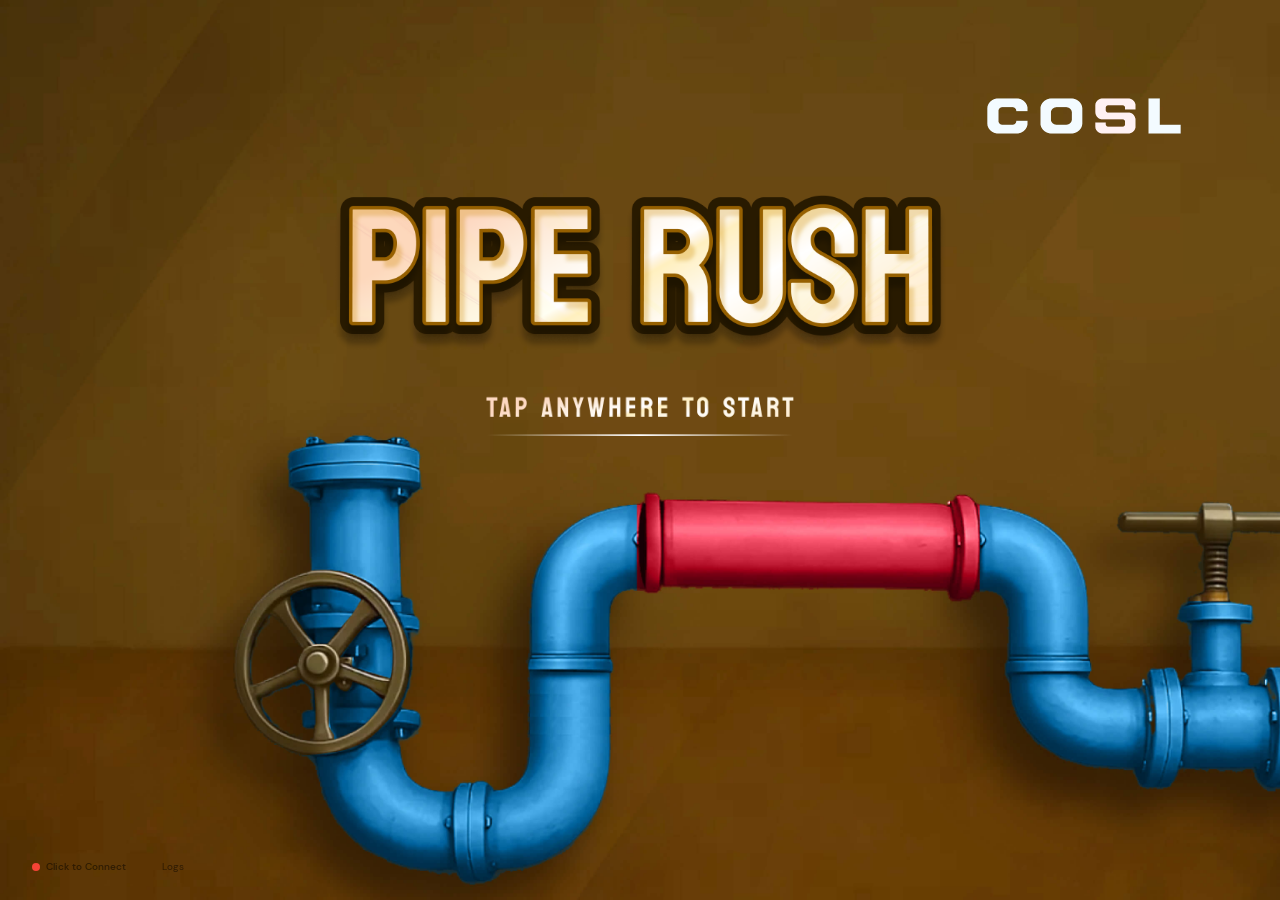
<file: index.html>
<!-- //(v.0.0.3) ...................................................antigravity.id..........................................................-->
<!DOCTYPE html>
<html>
<head>
	<title>PIPE RUSH (v.0.0.3)</title>

    <meta name="viewport" content="width=device-width, initial-scale=1.0, maximum-scale=1.0, user-scalable=no" />
	<link rel="shortcut icon" href="assets/images/favicon.png"/>
    <link rel="apple-touch-icon" href="assets/images/favicon.png">

	<meta name="description" content="An interactive game. Come on, play this game" />
    <link rel="stylesheet" href="css/main.css">

    <link rel="manifest" href="manifest.json" />
    <meta name="theme-color" content="#111111" />

    <script type="text/javascript" src="js/polyfill.min.js"></script>
    <script type="text/javascript" src="js/jquery-3.1.0.js"></script>
    <script type="text/javascript" src="js/howler.min.js"></script>
    <style>
        #hit-counter {
            font-size: 24px;
            margin: 20px 0;
            padding: 10px;
            background: #e8f5e9;
            border-radius: 5px;
        }
    </style>

</head>
<body style="background-color: #000;">
    <!-- MODAL -->
    <div class="overlayGame hide" id="overlayGame">&nbsp;</div>
    <!-- !MODAL -->

    <div class="cosl"><div class="block-image"><img src="./assets/images/COSL.png" alt="Kalbe"></div></div>
    
    <!-- GAMEPLAY -->
    <div class="gameplay">
        <div class="section home hidex" id="sectionHome" onclick="pageStart()">
            <div class="logo">
                <div class="block-image"><img src="./assets/images/logo.png" alt="Kalbe"></div>
                <div class="block-image"><img src="./assets/images/TAP.png" alt="Kalbe"></div>
            </div>
        </div>
        <div class="section gamearea hide" id="sectionLeaderboard">
            <div class="block-image" style="width: 31%;margin-bottom: 1rem;"><img src="./assets/images/LEADERBOARD.png" alt="Kalbe"></div>
            <ol id="leaderboardList" class="leaderboard">
                <li>
                    <div class="block-image"><img src="./assets/images/BG-LD.png" alt="Kalbe"></div>
                    <div class="leaderboard-area">
                        <div class="leaderboard-name"><span>1</span> <span>Ahmad</span></div>
                        <div class="leaderboard-time"><div class="block-image"><img src="./assets/images/TIMER.png" alt="Kalbe"></div> <span>00:00:00</span></div>
                    </div>
                </li>
            </ol>
            <div class="ld-you" >
                <div class="block-image"><img src="./assets/images/BG-LD2.png" alt="Kalbe"></div>
                <div class="ld-you-area">
                    <div class="leaderboard-name"><span style="color: #fff;">YOU</span></div>
                    <div class="leaderboard-time"><div class="block-image"><img src="./assets/images/TIMER.png" alt="Kalbe"></div> <span id="timerGame2" style="color: #fff;">00:00:00</span></div>
                </div>
            </div>
            <div class="block-image back" onclick="backToHome()"><img src="./assets/images/BACK.png" alt="Kalbe"></div>
        </div>
        <div class="section fill hide" id="sectionFill">
            <div class="fill-name">
                <div class="block-image" style="width: 60%;"><img src="./assets/images/FILL-NAME.png" alt="Kalbe"></div>
                <div class="fill-name-input">
                    <div class="block-image"><img src="./assets/images/INPUT.png" alt="Kalbe"></div>
                    <input type="text" name="name" id="fillName" value="">
                </div>
                <h4 id="errorName" style="display: none;">ENTER YOUR NAME!</h4>
                <div class="block-image" id="btnNext" style="width: 35%;margin-top: 2rem;" onclick="fillName()"><img src="./assets/images/BTN-NEXT.png" alt="Kalbe"></div>
            </div>
        </div>
        <div class="section howto hide" id="sectionHowto" onclick="playTheGame()"></div>
        <div class="section win hide" id="sectionWin">
            <div class="fnsh">
                <div class="block-image"><img src="./assets/images/FINISH-TIMER.png" alt="Kalbe"></div>
                <div class="fnsh-area">
                    <div class="leaderboard-time"><div class="block-image"><img src="./assets/images/TIMER.png" alt="Kalbe"></div> <span id="timerGame3">00:00:00</span></div>
                </div>
            </div>
        </div>
        <div class="section lose hide" id="sectionLose"></div>
        <div class="section gamearea hide" id="sectionGameplay">
            <div class="pipa-area">
                <div class="block-image"><img src="./assets/images/PIPA.png" alt="Kalbe"></div>

                <div class="part" id="part1">
                    <div class="block-image"><img src="./assets/images/Part 1 - Merah.png" alt="Kalbe"></div>
                    <div class="block-image"><img src="./assets/images/Part 1 - BIru.png" alt="Kalbe"></div>
                </div>
                <div class="part" id="part2">
                    <div class="block-image"><img src="./assets/images/Part 2 - Merah.png" alt="Kalbe"></div>
                    <div class="block-image"><img src="./assets/images/Part 2 - BIru.png" alt="Kalbe"></div>
                </div>
                <div class="part" id="part3">
                    <div class="block-image"><img src="./assets/images/Part 3 - Merah.png" alt="Kalbe"></div>
                    <div class="block-image"><img src="./assets/images/Part 3 - BIru.png" alt="Kalbe"></div>
                </div>
                <div class="part" id="part4">
                    <div class="block-image" style="transform: rotate(3deg);"><img src="./assets/images/Part 4 - Merah.png" alt="Kalbe"></div>
                    <div class="block-image" style="transform: rotate(3deg);"><img src="./assets/images/Part 4 - BIru.png" alt="Kalbe"></div>
                </div>
            </div>
            <div class="nyawa">
                <div class="block-image"><img src="./assets/images/NYAWA-4.png" alt="Kalbe"></div>
                <div class="block-image" style="display: none;"><img src="./assets/images/NYAWA-3.png" alt="Kalbe"></div>
                <div class="block-image" style="display: none;"><img src="./assets/images/NYAWA-2.png" alt="Kalbe"></div>
                <div class="block-image" style="display: none;"><img src="./assets/images/NYAWA-1.png" alt="Kalbe"></div>
                <div class="block-image" style="display: none;"><img src="./assets/images/NYAWA-0.png" alt="Kalbe"></div>
            </div>
            <div class="timer">
                <div class="block-image"><img src="./assets/images/BG-TIMER.png" alt="Kalbe"></div>
                <span id="timerGame">00:00:00</span>
            </div>
            <div id="stage">Pipes: 1 / 4</div>
            <div id="result">
                <div class="block-image shake" style="display: none;width: 454px;margin-bottom: 10rem;margin-left: 15rem;"><img src="./assets/images/PERFECT.png" alt="Kalbe"></div>
                <div class="block-image shake" style="display: none;width: 360px;margin-bottom: 11rem;margin-left: 12rem;"><img src="./assets/images/MISS.png" alt="Kalbe"></div>
            </div>
            <div id="lives" style="position: absolute;font-size: 5vw;left: 0;top: 0;display: none;">❤️❤️❤️❤️</div>
            <div id="bestTime" style="position: absolute;font-size: 5vw;left: 0;top: 4rem;display: none;">Best Time: --:--:---</div>
        </div>
    </div>
    <!-- !GAMEPLAY -->



    <div id="hit-counter">
        Hits: <span id="hit-count">0</span>
    </div>

    <script type="text/javascript" src="js/app-pipe.js"></script>
    <script type="module">
        import { autoConnect, defaultStyleConfig, createFloatingStatus, addLogEntry } from './js/serial.js';

        // Custom style configuration
        const customStyleConfig = {
            position: {
                connection: { bottom: '20px', left: '20px' },
                logs: { bottom: '20px', left: '120px' }
            },
            appearance: {
                background: 'rgba(0, 0, 0, 0)',
                backgroundHover: 'rgba(0, 0, 0, 0)',
                textColor: 'rgba(0, 0, 0, 0.5)',
                fontSize: '10px',
                borderRadius: '15px',
                padding: '8px 12px',
                gap: '6px'
            },
            shadow: {
                enabled: false,
                color: 'rgba(0, 0, 0, 0.2)',
                hoverColor: 'rgba(0, 0, 0, 0.3)',
                size: '0 2px 8px',
                hoverSize: '0 2px 12px'
            },
            indicator: {
                size: '8px',
                connectedColor: '#4caf50',
                disconnectedColor: '#f44336'
            }
        };

        let hitCount = 0;  // Add counter variable

        // Event listener for trigger detection
        window.addEventListener('triggerDetected', (event) => {
            const { index, timing } = event.detail;
            playGame(index);
        });

        function playGame(index) {
            hitCount++;  // Increment counter
            document.getElementById('hit-count').textContent = hitCount;  // Update display
            addLogEntry(`Playing game ${index} - Hit #${hitCount}`, "trigger");

            console.log(pageStatus)
            if(pageStatus == 'home'){
                btnSound.play()
                pageStart()
            }else if(pageStatus == 'fill'){
                btnSound.play()
                fillName()
            }else if(pageStatus == 'howto'){
                btnSound.play()
                playTheGame()
            }else if(pageStatus == 'gameon'){
                btnSound.play()
                if(isRotating) {
                    isRotating = false;
                    clearInterval(interval);
                    checkResult();
                }
            
            }else if(pageStatus == 'leaderboard'){
                btnSound.play()
                backToHome()

            }
        }

        // Initialize UI and connect when page loads
        window.addEventListener('load', async () => {
            // Create the floating status UI first
            createFloatingStatus(customStyleConfig);
            // Then try to auto-connect
            await autoConnect();
        });
    </script>

    <script>
        if ('serviceWorker' in navigator) {
        navigator.serviceWorker.register('sw.js')
            .then(() => console.log('✅ Service Worker Registered v1.0'))
            .catch(err => console.error('❌ Service Worker Error:', err));
        }
    </script>
</body>
</html>
</file>
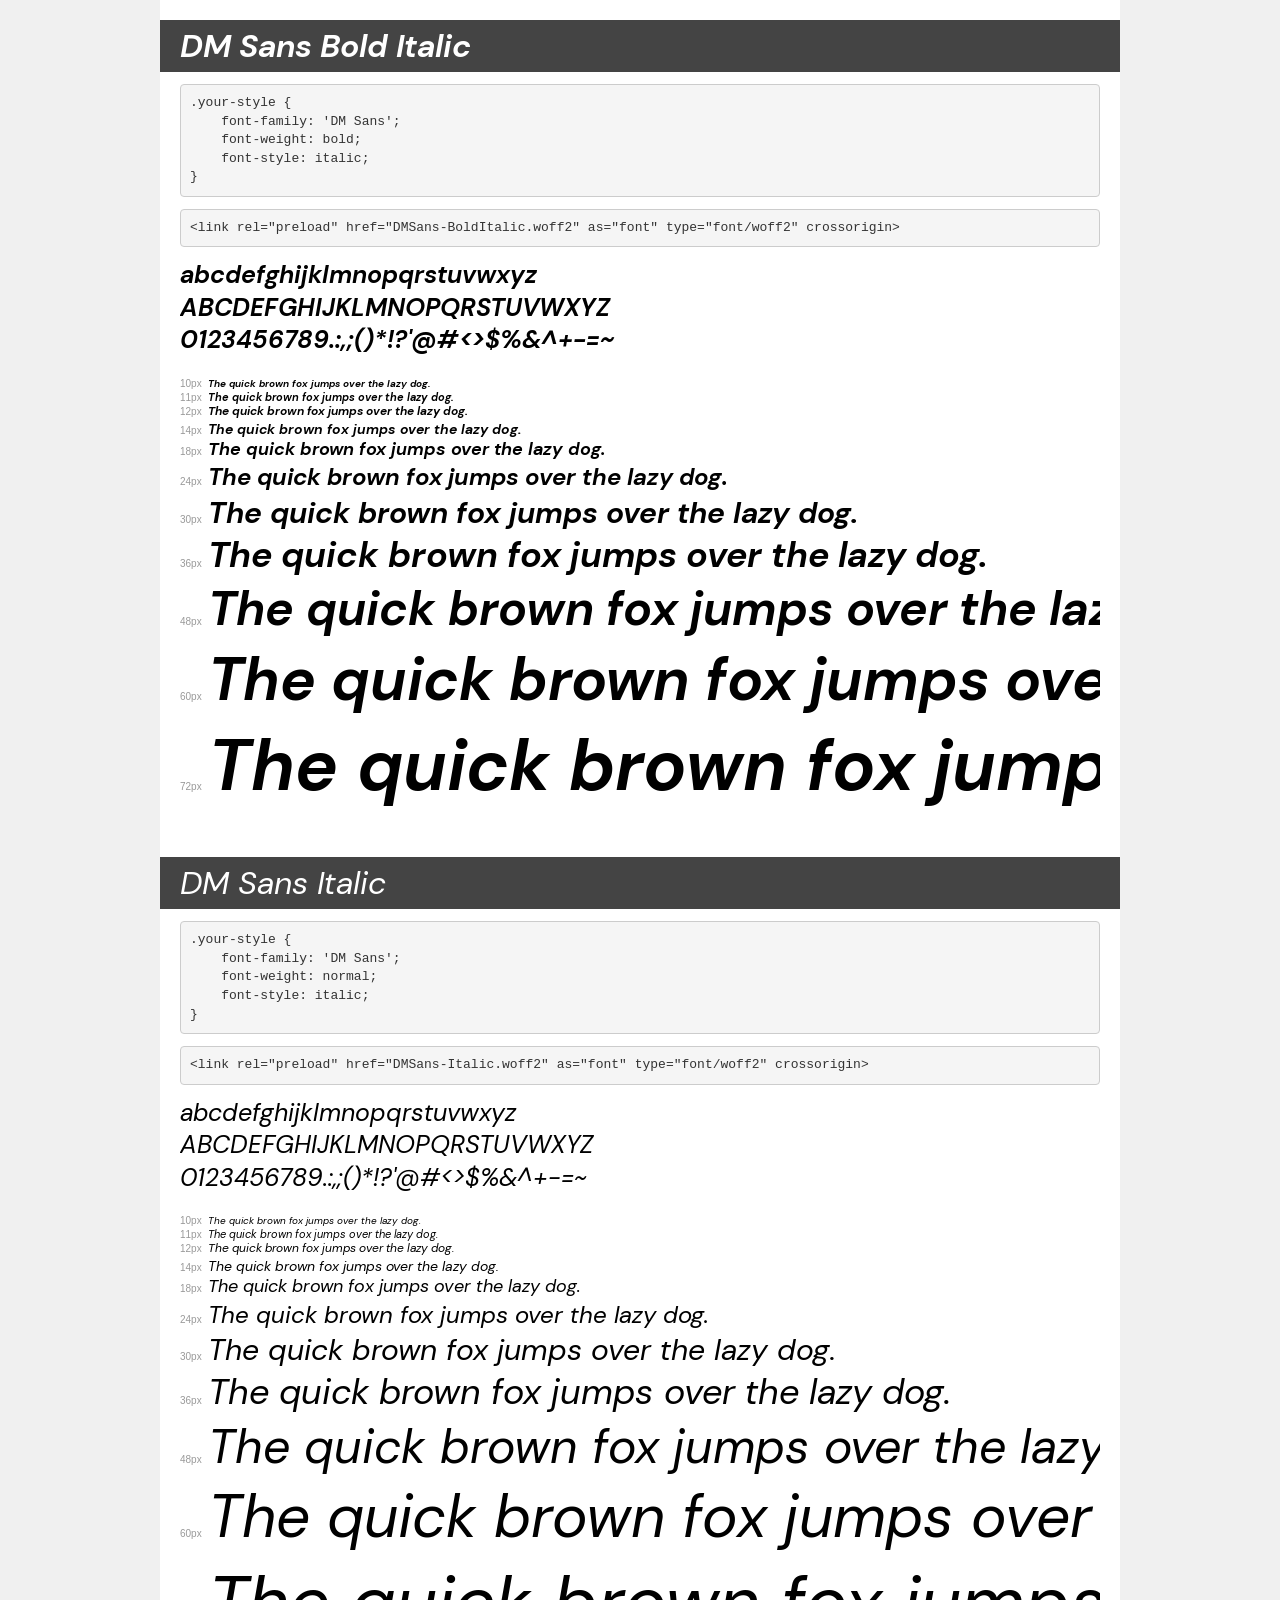
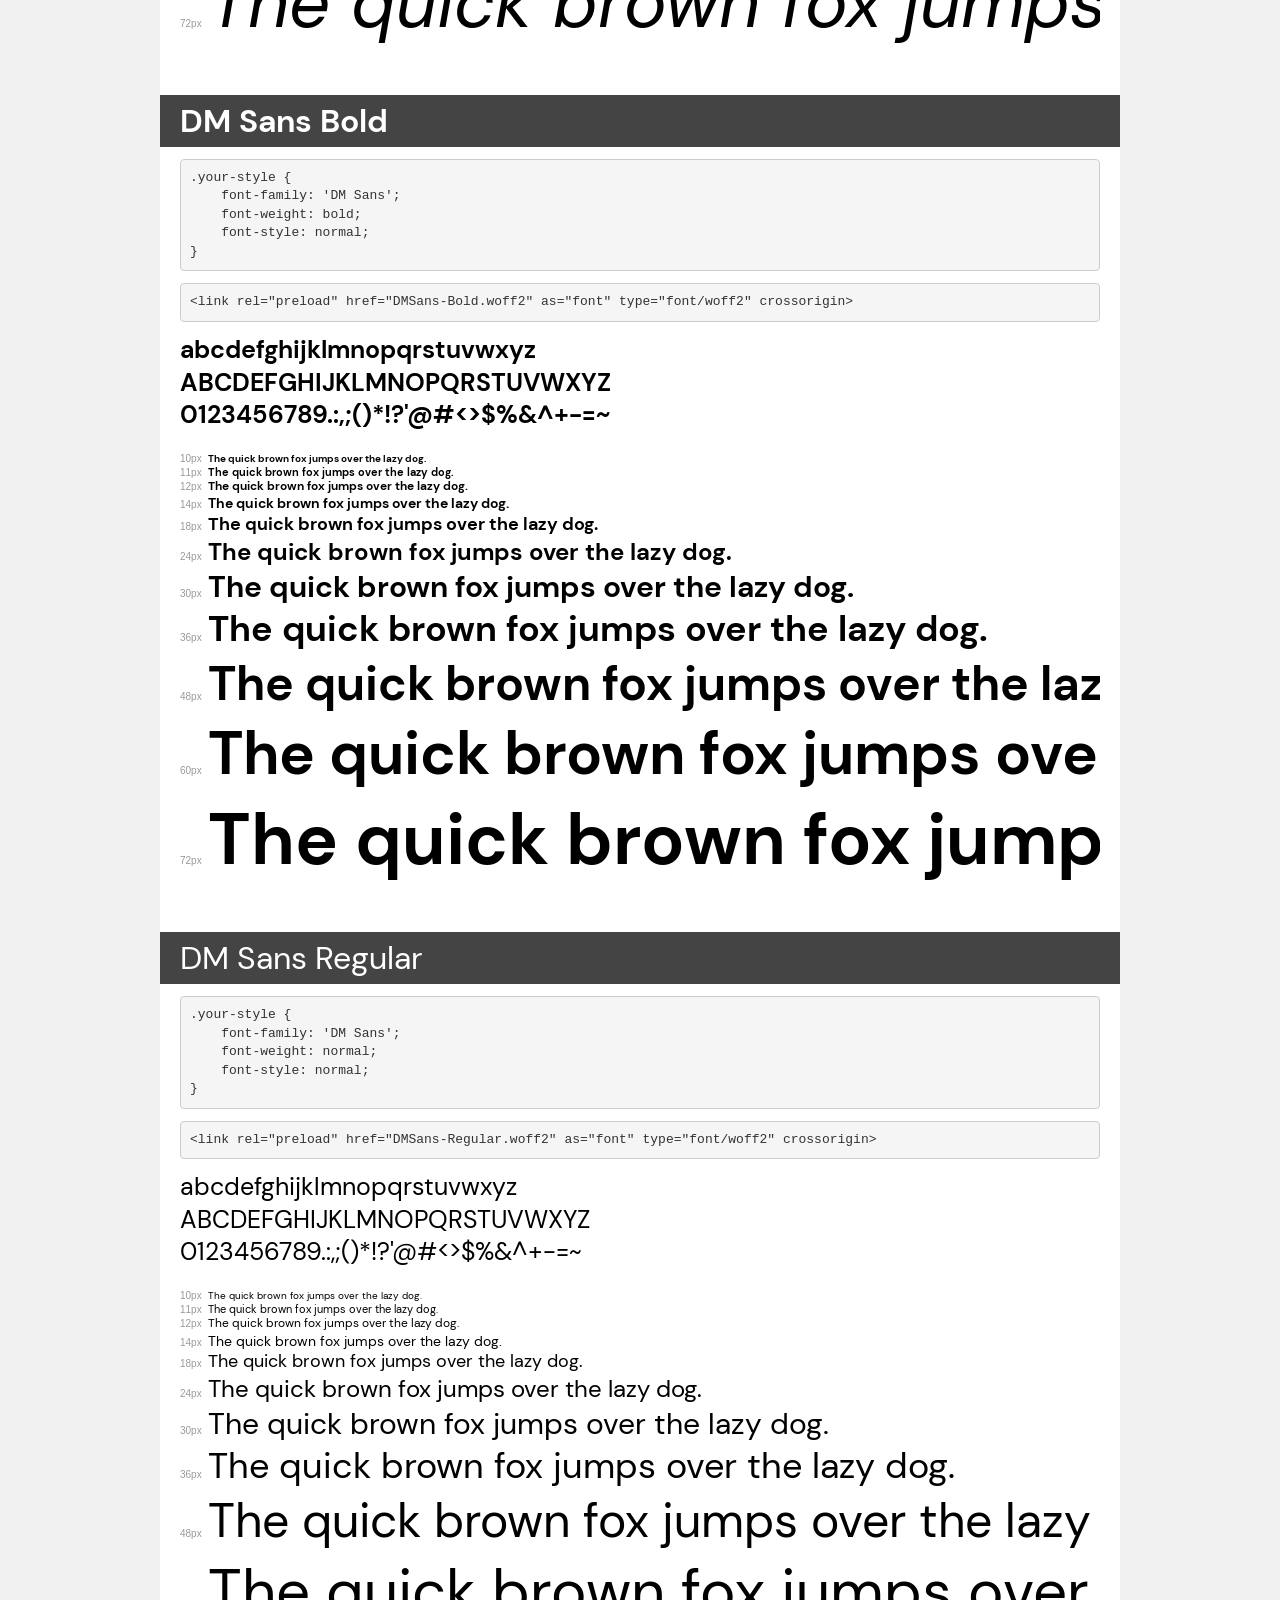
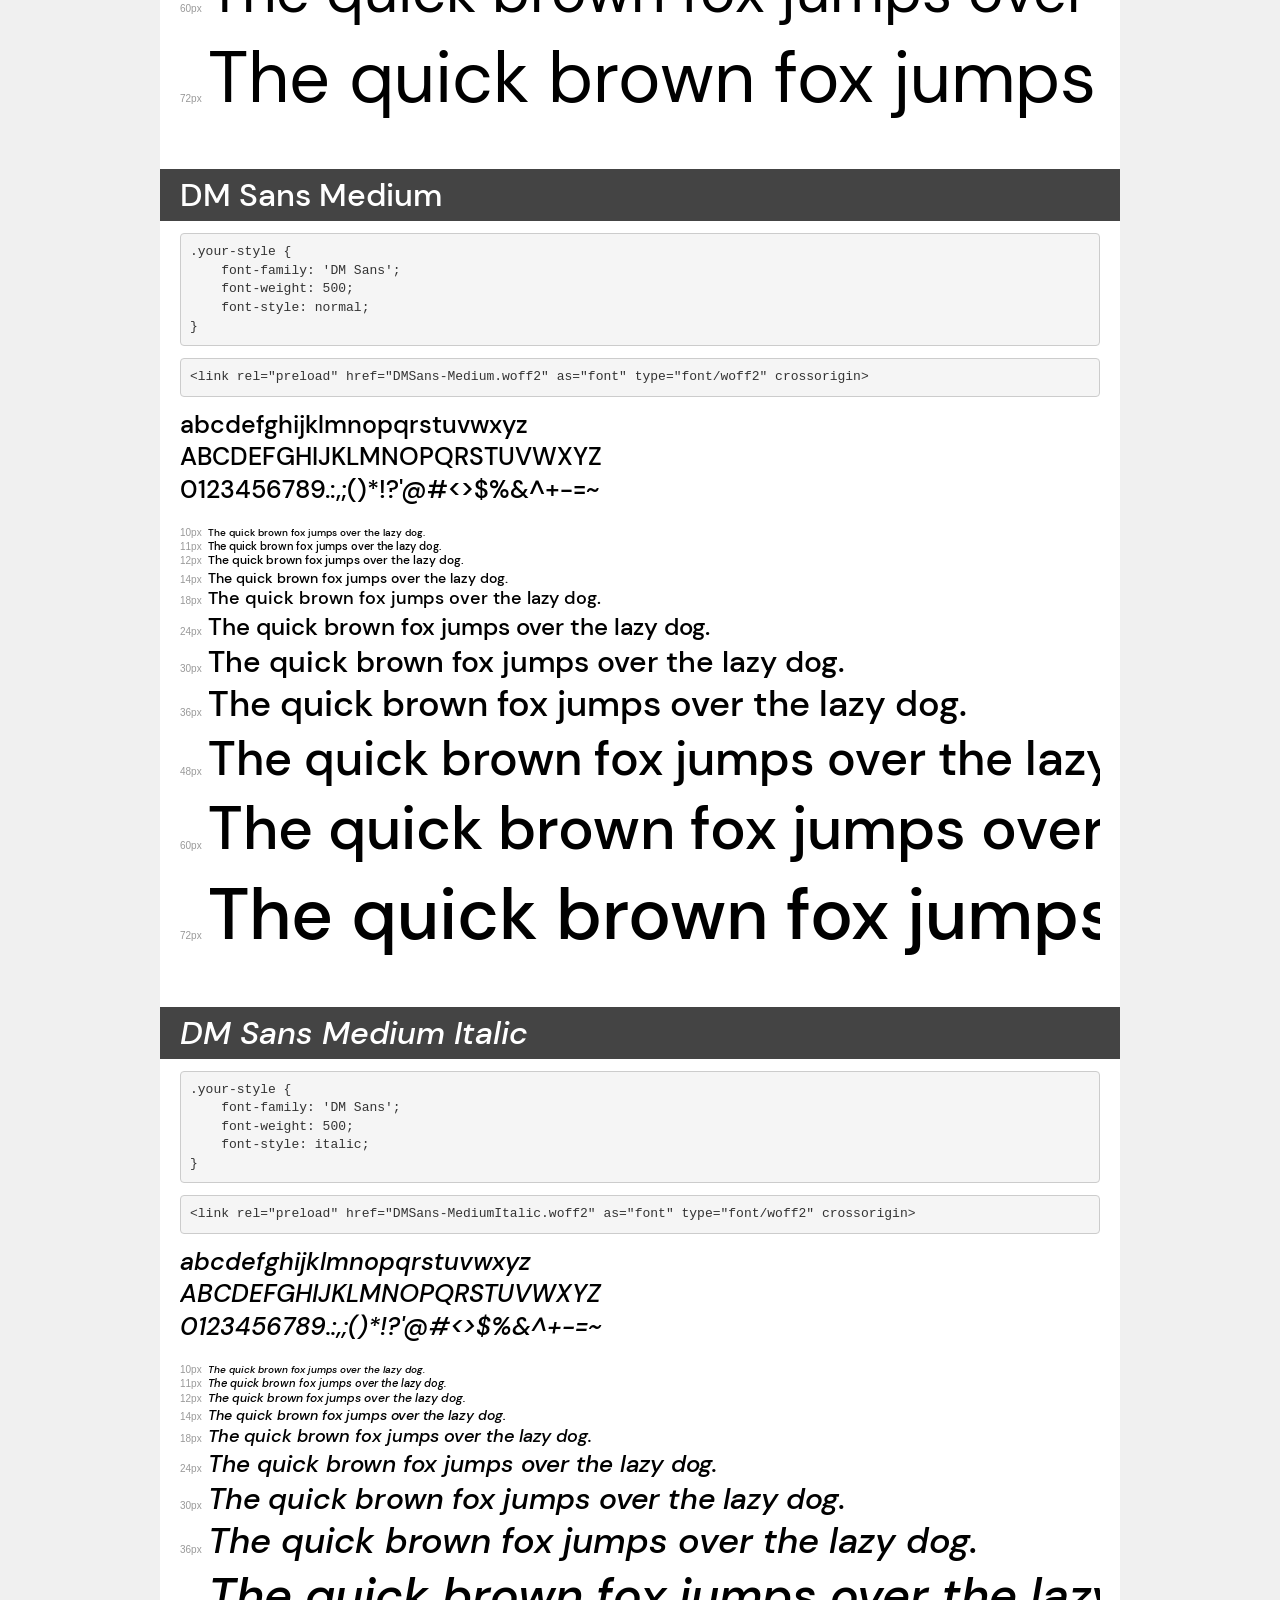
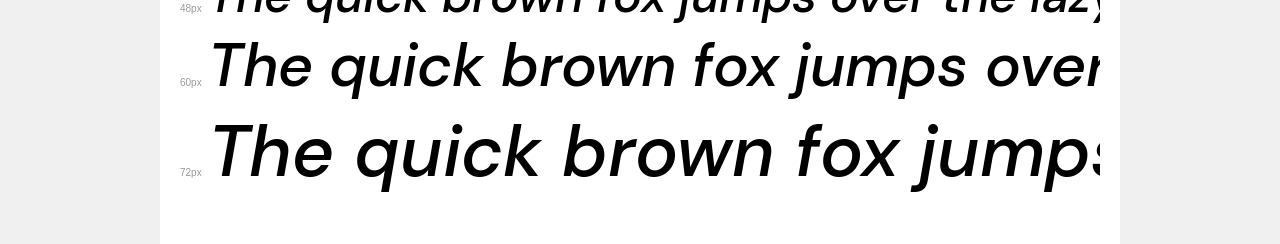
<file: assets/fonts/DMSans/demo.html>
<!DOCTYPE html>
<html lang="en">
<head>
    <meta charset="utf-8">
    <meta http-equiv="X-UA-Compatible" content="IE=edge">
    <meta name="viewport" content="width=device-width, initial-scale=1">
    <meta name="robots" content="noindex, noarchive">
    <meta name="format-detection" content="telephone=no">
    <title>Transfonter demo</title>
    <link href="stylesheet.css" rel="stylesheet">
    <style>
        /*
        http://meyerweb.com/eric/tools/css/reset/
        v2.0 | 20110126
        License: none (public domain)
        */
        html, body, div, span, applet, object, iframe,
        h1, h2, h3, h4, h5, h6, p, blockquote, pre,
        a, abbr, acronym, address, big, cite, code,
        del, dfn, em, img, ins, kbd, q, s, samp,
        small, strike, strong, sub, sup, tt, var,
        b, u, i, center,
        dl, dt, dd, ol, ul, li,
        fieldset, form, label, legend,
        table, caption, tbody, tfoot, thead, tr, th, td,
        article, aside, canvas, details, embed,
        figure, figcaption, footer, header, hgroup,
        menu, nav, output, ruby, section, summary,
        time, mark, audio, video {
            margin: 0;
            padding: 0;
            border: 0;
            font-size: 100%;
            font: inherit;
            vertical-align: baseline;
        }
        /* HTML5 display-role reset for older browsers */
        article, aside, details, figcaption, figure,
        footer, header, hgroup, menu, nav, section {
            display: block;
        }
        body {
            line-height: 1;
        }
        ol, ul {
            list-style: none;
        }
        blockquote, q {
            quotes: none;
        }
        blockquote:before, blockquote:after,
        q:before, q:after {
            content: '';
            content: none;
        }
        table {
            border-collapse: collapse;
            border-spacing: 0;
        }
        /* demo styles */
        body {
            background: #f0f0f0;
            color: #000;
        }
        .page {
            background: #fff;
            width: 920px;
            margin: 0 auto;
            padding: 20px 20px 0 20px;
            overflow: hidden;
        }
        .font-container {
            overflow-x: auto;
            overflow-y: hidden;
            margin-bottom: 40px;
            line-height: 1.3;
            white-space: nowrap;
            padding-bottom: 5px;
        }
        h1 {
            position: relative;
            background: #444;
            font-size: 32px;
            color: #fff;
            padding: 10px 20px;
            margin: 0 -20px 12px -20px;
        }
        .letters {
            font-size: 25px;
            margin-bottom: 20px;
        }
        .s10:before {
            content: '10px';
        }
        .s11:before {
            content: '11px';
        }
        .s12:before {
            content: '12px';
        }
        .s14:before {
            content: '14px';
        }
        .s18:before {
            content: '18px';
        }
        .s24:before {
            content: '24px';
        }
        .s30:before {
            content: '30px';
        }
        .s36:before {
            content: '36px';
        }
        .s48:before {
            content: '48px';
        }
        .s60:before {
            content: '60px';
        }
        .s72:before {
            content: '72px';
        }
        .s10:before, .s11:before, .s12:before, .s14:before,
        .s18:before, .s24:before, .s30:before, .s36:before,
        .s48:before, .s60:before, .s72:before {
            font-family: Arial, sans-serif;
            font-size: 10px;
            font-weight: normal;
            font-style: normal;
            color: #999;
            padding-right: 6px;
        }
        pre {
            display: block;
            padding: 9px;
            margin: 0 0 12px;
            font-family: Monaco, Menlo, Consolas, "Courier New", monospace;
            font-size: 13px;
            line-height: 1.428571429;
            color: #333;
            font-weight: normal;
            font-style: normal;
            background-color: #f5f5f5;
            border: 1px solid #ccc;
            overflow-x: auto;
            border-radius: 4px;
        }
        /* responsive */
        @media (max-width: 959px) {
            .page {
                width: auto;
                margin: 0;
            }
        }
    </style>
</head>
<body>
<div class="page">
    <div class="demo">
        <h1 style="font-family: 'DM Sans'; font-weight: bold; font-style: italic;">DM Sans Bold Italic</h1>
        <pre title="Usage">.your-style {
    font-family: 'DM Sans';
    font-weight: bold;
    font-style: italic;
}</pre>
        <pre title="Preload (optional)">
&lt;link rel=&quot;preload&quot; href=&quot;DMSans-BoldItalic.woff2&quot; as=&quot;font&quot; type=&quot;font/woff2&quot; crossorigin&gt;</pre>
        <div class="font-container" style="font-family: 'DM Sans'; font-weight: bold; font-style: italic;">
            <p class="letters">
                abcdefghijklmnopqrstuvwxyz<br>
ABCDEFGHIJKLMNOPQRSTUVWXYZ<br>
                0123456789.:,;()*!?'@#&lt;&gt;$%&^+-=~
            </p>
            <p class="s10" style="font-size: 10px;">The quick brown fox jumps over the lazy dog.</p>
            <p class="s11" style="font-size: 11px;">The quick brown fox jumps over the lazy dog.</p>
            <p class="s12" style="font-size: 12px;">The quick brown fox jumps over the lazy dog.</p>
            <p class="s14" style="font-size: 14px;">The quick brown fox jumps over the lazy dog.</p>
            <p class="s18" style="font-size: 18px;">The quick brown fox jumps over the lazy dog.</p>
            <p class="s24" style="font-size: 24px;">The quick brown fox jumps over the lazy dog.</p>
            <p class="s30" style="font-size: 30px;">The quick brown fox jumps over the lazy dog.</p>
            <p class="s36" style="font-size: 36px;">The quick brown fox jumps over the lazy dog.</p>
            <p class="s48" style="font-size: 48px;">The quick brown fox jumps over the lazy dog.</p>
            <p class="s60" style="font-size: 60px;">The quick brown fox jumps over the lazy dog.</p>
            <p class="s72" style="font-size: 72px;">The quick brown fox jumps over the lazy dog.</p>
        </div>
    </div>

    <div class="demo">
        <h1 style="font-family: 'DM Sans'; font-weight: normal; font-style: italic;">DM Sans Italic</h1>
        <pre title="Usage">.your-style {
    font-family: 'DM Sans';
    font-weight: normal;
    font-style: italic;
}</pre>
        <pre title="Preload (optional)">
&lt;link rel=&quot;preload&quot; href=&quot;DMSans-Italic.woff2&quot; as=&quot;font&quot; type=&quot;font/woff2&quot; crossorigin&gt;</pre>
        <div class="font-container" style="font-family: 'DM Sans'; font-weight: normal; font-style: italic;">
            <p class="letters">
                abcdefghijklmnopqrstuvwxyz<br>
ABCDEFGHIJKLMNOPQRSTUVWXYZ<br>
                0123456789.:,;()*!?'@#&lt;&gt;$%&^+-=~
            </p>
            <p class="s10" style="font-size: 10px;">The quick brown fox jumps over the lazy dog.</p>
            <p class="s11" style="font-size: 11px;">The quick brown fox jumps over the lazy dog.</p>
            <p class="s12" style="font-size: 12px;">The quick brown fox jumps over the lazy dog.</p>
            <p class="s14" style="font-size: 14px;">The quick brown fox jumps over the lazy dog.</p>
            <p class="s18" style="font-size: 18px;">The quick brown fox jumps over the lazy dog.</p>
            <p class="s24" style="font-size: 24px;">The quick brown fox jumps over the lazy dog.</p>
            <p class="s30" style="font-size: 30px;">The quick brown fox jumps over the lazy dog.</p>
            <p class="s36" style="font-size: 36px;">The quick brown fox jumps over the lazy dog.</p>
            <p class="s48" style="font-size: 48px;">The quick brown fox jumps over the lazy dog.</p>
            <p class="s60" style="font-size: 60px;">The quick brown fox jumps over the lazy dog.</p>
            <p class="s72" style="font-size: 72px;">The quick brown fox jumps over the lazy dog.</p>
        </div>
    </div>

    <div class="demo">
        <h1 style="font-family: 'DM Sans'; font-weight: bold; font-style: normal;">DM Sans Bold</h1>
        <pre title="Usage">.your-style {
    font-family: 'DM Sans';
    font-weight: bold;
    font-style: normal;
}</pre>
        <pre title="Preload (optional)">
&lt;link rel=&quot;preload&quot; href=&quot;DMSans-Bold.woff2&quot; as=&quot;font&quot; type=&quot;font/woff2&quot; crossorigin&gt;</pre>
        <div class="font-container" style="font-family: 'DM Sans'; font-weight: bold; font-style: normal;">
            <p class="letters">
                abcdefghijklmnopqrstuvwxyz<br>
ABCDEFGHIJKLMNOPQRSTUVWXYZ<br>
                0123456789.:,;()*!?'@#&lt;&gt;$%&^+-=~
            </p>
            <p class="s10" style="font-size: 10px;">The quick brown fox jumps over the lazy dog.</p>
            <p class="s11" style="font-size: 11px;">The quick brown fox jumps over the lazy dog.</p>
            <p class="s12" style="font-size: 12px;">The quick brown fox jumps over the lazy dog.</p>
            <p class="s14" style="font-size: 14px;">The quick brown fox jumps over the lazy dog.</p>
            <p class="s18" style="font-size: 18px;">The quick brown fox jumps over the lazy dog.</p>
            <p class="s24" style="font-size: 24px;">The quick brown fox jumps over the lazy dog.</p>
            <p class="s30" style="font-size: 30px;">The quick brown fox jumps over the lazy dog.</p>
            <p class="s36" style="font-size: 36px;">The quick brown fox jumps over the lazy dog.</p>
            <p class="s48" style="font-size: 48px;">The quick brown fox jumps over the lazy dog.</p>
            <p class="s60" style="font-size: 60px;">The quick brown fox jumps over the lazy dog.</p>
            <p class="s72" style="font-size: 72px;">The quick brown fox jumps over the lazy dog.</p>
        </div>
    </div>

    <div class="demo">
        <h1 style="font-family: 'DM Sans'; font-weight: normal; font-style: normal;">DM Sans Regular</h1>
        <pre title="Usage">.your-style {
    font-family: 'DM Sans';
    font-weight: normal;
    font-style: normal;
}</pre>
        <pre title="Preload (optional)">
&lt;link rel=&quot;preload&quot; href=&quot;DMSans-Regular.woff2&quot; as=&quot;font&quot; type=&quot;font/woff2&quot; crossorigin&gt;</pre>
        <div class="font-container" style="font-family: 'DM Sans'; font-weight: normal; font-style: normal;">
            <p class="letters">
                abcdefghijklmnopqrstuvwxyz<br>
ABCDEFGHIJKLMNOPQRSTUVWXYZ<br>
                0123456789.:,;()*!?'@#&lt;&gt;$%&^+-=~
            </p>
            <p class="s10" style="font-size: 10px;">The quick brown fox jumps over the lazy dog.</p>
            <p class="s11" style="font-size: 11px;">The quick brown fox jumps over the lazy dog.</p>
            <p class="s12" style="font-size: 12px;">The quick brown fox jumps over the lazy dog.</p>
            <p class="s14" style="font-size: 14px;">The quick brown fox jumps over the lazy dog.</p>
            <p class="s18" style="font-size: 18px;">The quick brown fox jumps over the lazy dog.</p>
            <p class="s24" style="font-size: 24px;">The quick brown fox jumps over the lazy dog.</p>
            <p class="s30" style="font-size: 30px;">The quick brown fox jumps over the lazy dog.</p>
            <p class="s36" style="font-size: 36px;">The quick brown fox jumps over the lazy dog.</p>
            <p class="s48" style="font-size: 48px;">The quick brown fox jumps over the lazy dog.</p>
            <p class="s60" style="font-size: 60px;">The quick brown fox jumps over the lazy dog.</p>
            <p class="s72" style="font-size: 72px;">The quick brown fox jumps over the lazy dog.</p>
        </div>
    </div>

    <div class="demo">
        <h1 style="font-family: 'DM Sans'; font-weight: 500; font-style: normal;">DM Sans Medium</h1>
        <pre title="Usage">.your-style {
    font-family: 'DM Sans';
    font-weight: 500;
    font-style: normal;
}</pre>
        <pre title="Preload (optional)">
&lt;link rel=&quot;preload&quot; href=&quot;DMSans-Medium.woff2&quot; as=&quot;font&quot; type=&quot;font/woff2&quot; crossorigin&gt;</pre>
        <div class="font-container" style="font-family: 'DM Sans'; font-weight: 500; font-style: normal;">
            <p class="letters">
                abcdefghijklmnopqrstuvwxyz<br>
ABCDEFGHIJKLMNOPQRSTUVWXYZ<br>
                0123456789.:,;()*!?'@#&lt;&gt;$%&^+-=~
            </p>
            <p class="s10" style="font-size: 10px;">The quick brown fox jumps over the lazy dog.</p>
            <p class="s11" style="font-size: 11px;">The quick brown fox jumps over the lazy dog.</p>
            <p class="s12" style="font-size: 12px;">The quick brown fox jumps over the lazy dog.</p>
            <p class="s14" style="font-size: 14px;">The quick brown fox jumps over the lazy dog.</p>
            <p class="s18" style="font-size: 18px;">The quick brown fox jumps over the lazy dog.</p>
            <p class="s24" style="font-size: 24px;">The quick brown fox jumps over the lazy dog.</p>
            <p class="s30" style="font-size: 30px;">The quick brown fox jumps over the lazy dog.</p>
            <p class="s36" style="font-size: 36px;">The quick brown fox jumps over the lazy dog.</p>
            <p class="s48" style="font-size: 48px;">The quick brown fox jumps over the lazy dog.</p>
            <p class="s60" style="font-size: 60px;">The quick brown fox jumps over the lazy dog.</p>
            <p class="s72" style="font-size: 72px;">The quick brown fox jumps over the lazy dog.</p>
        </div>
    </div>

    <div class="demo">
        <h1 style="font-family: 'DM Sans'; font-weight: 500; font-style: italic;">DM Sans Medium Italic</h1>
        <pre title="Usage">.your-style {
    font-family: 'DM Sans';
    font-weight: 500;
    font-style: italic;
}</pre>
        <pre title="Preload (optional)">
&lt;link rel=&quot;preload&quot; href=&quot;DMSans-MediumItalic.woff2&quot; as=&quot;font&quot; type=&quot;font/woff2&quot; crossorigin&gt;</pre>
        <div class="font-container" style="font-family: 'DM Sans'; font-weight: 500; font-style: italic;">
            <p class="letters">
                abcdefghijklmnopqrstuvwxyz<br>
ABCDEFGHIJKLMNOPQRSTUVWXYZ<br>
                0123456789.:,;()*!?'@#&lt;&gt;$%&^+-=~
            </p>
            <p class="s10" style="font-size: 10px;">The quick brown fox jumps over the lazy dog.</p>
            <p class="s11" style="font-size: 11px;">The quick brown fox jumps over the lazy dog.</p>
            <p class="s12" style="font-size: 12px;">The quick brown fox jumps over the lazy dog.</p>
            <p class="s14" style="font-size: 14px;">The quick brown fox jumps over the lazy dog.</p>
            <p class="s18" style="font-size: 18px;">The quick brown fox jumps over the lazy dog.</p>
            <p class="s24" style="font-size: 24px;">The quick brown fox jumps over the lazy dog.</p>
            <p class="s30" style="font-size: 30px;">The quick brown fox jumps over the lazy dog.</p>
            <p class="s36" style="font-size: 36px;">The quick brown fox jumps over the lazy dog.</p>
            <p class="s48" style="font-size: 48px;">The quick brown fox jumps over the lazy dog.</p>
            <p class="s60" style="font-size: 60px;">The quick brown fox jumps over the lazy dog.</p>
            <p class="s72" style="font-size: 72px;">The quick brown fox jumps over the lazy dog.</p>
        </div>
    </div>

</div>
</body>
</html>
</file>
<file: css/main.css>
html,body,div,span,applet,object,iframe,h1,h2,h3,h4,h5,h6,p,blockquote,pre,a,abbr,acronym,address,big,cite,code,del,dfn,em,img,ins,kbd,q,s,samp,small,strike,strong,sub,sup,tt,var,b,u,i,center,dl,dt,dd,ol,ul,li,fieldset,form,label,legend,table,caption,tbody,tfoot,thead,tr,th,td,article,aside,canvas,details,embed,figure,figcaption,footer,header,hgroup,menu,nav,output,ruby,section,summary,time,mark,audio,video{margin:0;padding:0;border:0;font-size:100%;font:inherit;vertical-align:baseline}article,aside,details,figcaption,figure,footer,header,hgroup,menu,nav,section{display:block}body{line-height:1}blockquote:before,blockquote:after,q:before,q:after{content:'';content:none}table{border-collapse:collapse;border-spacing:0}strong{font-weight:bold}img{max-width:100%}.divider{margin:20px 0;background:transparent;height:1px}.divider--margin-small{margin:5px 0}.divider--margin-small-extra{margin:2.5px 0}.divider--margin-big{margin:30px 0}.divider--margin-normal{margin:10px 0}.divider--margin-big-extra{margin:45px 0}.divider--mobile{display:none}@media only screen and (max-width: 768px){.divider--mobile{display:block}}.text-center{text-align:center}@media only screen and (max-width: 500px){.text-center-sm{text-align:center !important}}@media only screen and (max-width: 768px){.text-center-md{text-align:center !important}}@media only screen and (max-width: 1024px){.text-center-lg{text-align:center !important}}.text-left{text-align:left}@media only screen and (max-width: 500px){.text-left-sm{text-align:left !important}}@media only screen and (max-width: 768px){.text-left-md{text-align:left !important}}@media only screen and (max-width: 1024px){.text-left-lg{text-align:left !important}}.d-flex{display:flex}.d-flex--justify-content-center{justify-content:center}.d-flex--justify-content-xl-end{justify-content:flex-end}@media only screen and (max-width: 1024px){.d-flex--justify-content-lg-center{justify-content:center}}@media only screen and (max-width: 768px){.d-flex--justify-content-md-center{justify-content:center}}.mobile-small-show{display:none}@media only screen and (max-width: 500px){.mobile-small-show{display:block}}@media only screen and (max-width: 500px){.mobile-small-hide{display:none}}.mobile-show{display:none}@media only screen and (max-width: 1024px){.mobile-show{display:block}}@media only screen and (max-width: 1024px){.mobile-hide{display:none !important}}.mobile-sm-show{display:none}@media only screen and (max-width: 768px){.mobile-sm-show{display:block !important}}@media only screen and (max-width: 768px){.mobile-sm-hide{display:none !important}}.desktop-hide{display:none}.no-padding{padding:0 !important}.no-padding-top{padding-top:0 !important}.no-padding-bottom{padding-bottom:0 !important}.no-padding-left{padding-left:0 !important}.no-padding-right{padding-right:0 !important}.block-image img{display:block}@font-face{font-family:'DM Sans';src:url("../assets/fonts/DMSans/DMSans-BoldItalic.woff2") format("woff2"),url("../assets/fonts/DMSans/DMSans-BoldItalic.woff") format("woff");font-weight:bold;font-style:italic;font-display:swap}@font-face{font-family:'DM Sans';src:url("../assets/fonts/DMSans/DMSans-Italic.woff2") format("woff2"),url("../assets/fonts/DMSans/DMSans-Italic.woff") format("woff");font-weight:normal;font-style:italic;font-display:swap}@font-face{font-family:'DM Sans';src:url("../assets/fonts/DMSans/DMSans-Bold.woff2") format("woff2"),url("../assets/fonts/DMSans/DMSans-Bold.woff") format("woff");font-weight:bold;font-style:normal;font-display:swap}@font-face{font-family:'DM Sans';src:url("../assets/fonts/DMSans/DMSans-Regular.woff2") format("woff2"),url("../assets/fonts/DMSans/DMSans-Regular.woff") format("woff");font-weight:normal;font-style:normal;font-display:swap}@font-face{font-family:'DM Sans';src:url("../assets/fonts/DMSans/DMSans-Medium.woff2") format("woff2"),url("../assets/fonts/DMSans/DMSans-Medium.woff") format("woff");font-weight:500;font-style:normal;font-display:swap}@font-face{font-family:'DM Sans';src:url("../assets/fonts/DMSans/DMSans-MediumItalic.woff2") format("woff2"),url("../assets/fonts/DMSans/DMSans-MediumItalic.woff") format("woff");font-weight:500;font-style:italic;font-display:swap}.button{font:700 18px 'DM Sans', Arial, sans-serif !important;color:#fff;position:relative;text-transform:none;padding:16px 12px;width:auto;border:0;background:linear-gradient(90deg, #FDAA2B 18%, #C98015 100%);transition:all cubic-bezier(0.39, 0.575, 0.565, 1) 250ms;outline:none;cursor:pointer;text-decoration:none;border-radius:16px}.button:hover{transform:translateY(-4px);-ms-box-shadow:0px 8px 15px rgba(0,11,2,0.082),inset 2px 1px 8px rgba(244,216,161,0.59);-o-box-shadow:0px 8px 15px rgba(0,11,2,0.082),inset 2px 1px 8px rgba(244,216,161,0.59);box-shadow:0px 8px 15px rgba(0,11,2,0.082),inset 2px 1px 8px rgba(244,216,161,0.59);color:#fff}.button--block{width:100%;display:block}.button--mod{padding:14px 12px !important}.button--mod2{background:linear-gradient(89.94deg, #FFFDF8 17.74%, #FFF59F 99.95%);box-shadow:0px 20px 25px rgba(252,181,0,0.4);color:#1A382A}.button--mod2:hover{color:#1A382A}.button--v2{background:url(../assets/images/btn-bg_v2.jpg) !important;background-size:cover;color:#fff}.button--blue{background:linear-gradient(90deg, #000 0%, #0F206C 100%) !important;color:#fff}.button--white{background:#fff !important;color:#142DC5}.button--white:hover{background:#142DC5 !important}.button--disable{pointer-events:none;cursor:not-allowed;background:linear-gradient(90deg, #CECECE 17.71%, #9C9C9C 100%) !important;color:#fff}.button--disable:hover{background:linear-gradient(90deg, #CECECE 17.71%, #9C9C9C 100%)}.button--border{color:#FF8E01;background:none;-ms-box-shadow:none;-o-box-shadow:none;box-shadow:none;border:1px solid #FF8E01}.button--border:hover{color:#FF8E01}.button--icon{display:flex;align-items:center;justify-content:center}.button--icon .block-image{width:24px;margin-right:8px}@-webkit-keyframes up-and-down{10%{height:30%}30%{height:100%}60%{height:50%}80%{height:75%}100%{height:60%}}@keyframes up-and-down{10%{height:30%}30%{height:100%}60%{height:50%}80%{height:75%}100%{height:60%}}@-webkit-keyframes addScore{0%{opacity:0;transform:scale(0)}50%{opacity:1;transform:scale(1)}100%{opacity:0;transform:scale(0)}}@keyframes addScore{0%{opacity:0;transform:scale(0)}50%{opacity:1;transform:scale(1)}100%{opacity:0;transform:scale(0)}}@-webkit-keyframes removeScore{0%{opacity:1;transform:scale(1)}100%{opacity:0;transform:scale(0)}}@keyframes removeScore{0%{opacity:1;transform:scale(1)}100%{opacity:0;transform:scale(0)}}@-webkit-keyframes pulsate{0%{-webkit-transform:scale(1, 1);opacity:1}100%{-webkit-transform:scale(1.5, 1.5);opacity:0}}@keyframes pulsate{0%{-webkit-transform:scale(1, 1);opacity:1}100%{-webkit-transform:scale(1.5, 1.5);opacity:0}}@-webkit-keyframes scale{0%{transform:scale(1)}50%{transform:scale(1.055)}100%{transform:scale(1)}}@keyframes scale{0%{transform:scale(1)}50%{transform:scale(1.055)}100%{transform:scale(1)}}@-webkit-keyframes scale2{0%{transform:scale(1);opacity:1}50%{opacity:1}100%{transform:scale(3.6);opacity:0}}@keyframes scale2{0%{transform:scale(1);opacity:1}50%{opacity:1}100%{transform:scale(3.6);opacity:0}}@-webkit-keyframes bottomTop{0%{transform:translateY(-5%)}100%{transform:translateY(5%)}}@keyframes bottomTop{0%{transform:translateY(-5%)}100%{transform:translateY(5%)}}@-webkit-keyframes blink{0%{opacity:.2}20%{opacity:1}100%{opacity:.2}}@keyframes blink{0%{opacity:.2}20%{opacity:1}100%{opacity:.2}}@-webkit-keyframes rotate{0%{transform:rotate(20deg)}25%{transform:rotate(-20deg)}50%{transform:rotate(20deg)}75%{transform:rotate(-20deg)}100%{transform:rotate(0deg)}}@keyframes rotate{0%{transform:rotate(20deg)}25%{transform:rotate(-20deg)}50%{transform:rotate(20deg)}75%{transform:rotate(-20deg)}100%{transform:rotate(0deg)}}@-webkit-keyframes rotateMod{0%{transform:rotate(10deg)}100%{transform:rotate(-10deg)}}@keyframes rotateMod{0%{transform:rotate(10deg)}100%{transform:rotate(-10deg)}}@-webkit-keyframes shake{0%{transform:rotate(2deg)}100%{transform:rotate(-2deg)}}@keyframes shake{0%{transform:rotate(2deg)}100%{transform:rotate(-2deg)}}@-webkit-keyframes rem-1{to{stroke-dashoffset:-339.292}}@keyframes rem-1{to{stroke-dashoffset:-339.292}}html{box-sizing:border-box;-webkit-text-size-adjust:100%;scroll-behavior:smooth}*{box-sizing:border-box}body{margin:0;padding:0;font-family:'DM Sans', Arial, sans-serif;color:#fff;font-size:14px}.preloader{position:fixed;top:0;left:0;right:0;bottom:0;display:flex;justify-content:center;align-items:center;flex-flow:column;z-index:99999;width:100%;height:100%;background-color:#fff;transition:all cubic-bezier(0.39, 0.575, 0.565, 1) 250ms;text-align:center}.preloader img{width:180px;display:block;margin-bottom:18px}.preloader .loading{height:30px;position:relative;margin-top:16px;margin-bottom:7px;display:flex;align-items:center}.preloader .loading .percentage{z-index:100;border:0 !important;text-align:right;color:#FF2828;line-height:30px;font-size:15px;width:42px}.preloader .loading .loader{width:calc(100% - 42px);height:12px !important}.preloader .loading .loader,.preloader .loading .percentage{height:30px;border-radius:8px;position:relative;top:0;bottom:0;left:0;right:0;margin:auto}.preloader .loading .loader:after,.preloader .loading .percentage:after{content:"";display:block;width:100%;height:100%;position:absolute;top:0;left:0}.preloader .loading .trackbar{width:100%;height:100%;border-radius:8px;color:#fff;text-align:center;line-height:12px;overflow:hidden;position:relative;opacity:0.99;background:rgba(255,40,40,0.1)}.preloader .loading .loadbar{width:0%;height:100%;position:absolute;top:0;left:0;overflow:hidden;background-color:#FF2828}.preloader .moment{display:block;margin-top:0;font-size:80px;opacity:1;transition:all ease 450ms;transition-delay:75ms;line-height:1px;color:#FF2828;text-align:center}.preloader .moment span{-webkit-animation-name:blink;animation-name:blink;-webkit-animation-duration:1.4s;animation-duration:1.4s;-webkit-animation-iteration-count:infinite;animation-iteration-count:infinite;-webkit-animation-fill-mode:both;animation-fill-mode:both;font-size:80px}.preloader .moment span:nth-child(2){-webkit-animation-delay:.2s;animation-delay:.2s}.preloader .moment span:nth-child(3){-webkit-animation-delay:.4s;animation-delay:.4s}.preloader p{color:#FF2828;margin-top:1.2rem;margin-bottom:0.2rem}.preloader__content{-webkit-animation:bottomTop 1250ms ease-in-out infinite alternate;animation:bottomTop 1250ms ease-in-out infinite alternate}.preloader.hide{opacity:0;visibility:hidden;transition-delay:430ms}.popup{position:fixed;width:500px;bottom:20px;max-width:94%;left:0;right:0;margin:0 auto;padding:20px;background-color:#fff;border-radius:8px;box-shadow:3px 4px 15px rgba(0,0,0,0.15);z-index:99999;display:flex;transition:all cubic-bezier(0.39, 0.575, 0.565, 1) 250ms;transform:translateY(155%)}@media only screen and (max-width: 500px){.popup{bottom:20px}}.popup.show{transform:translateY(0%)}.popup-image{width:48px;margin-right:10px}.popup-text{width:calc(100% - (48px + 10px))}.popup-text p{font-size:16px;line-height:1.4}.popup-text .button{font-size:16px !important}.popup-text__button{display:flex}@media only screen and (max-width: 500px){.popup-text__button{flex-flow:column}}@media only screen and (max-width: 500px){.popup-text__button .button{width:100%}}.popup-text__button .button:first-child{margin-right:8px}@media only screen and (max-width: 500px){.popup-text__button .button:first-child{margin-bottom:8px;margin-right:0}}.animupdown{-webkit-animation:bottomTop 450ms linear infinite alternate;animation:bottomTop 450ms linear infinite alternate}.audio{position:fixed;z-index:-1;pointer-events:none}.modal{position:fixed;top:0;left:0;right:0;bottom:0;display:flex;justify-content:center;align-items:center;flex-flow:column;z-index:99999;width:100%;height:100%;overflow-y:auto;transition:all cubic-bezier(0.39, 0.575, 0.565, 1) 250ms}@media only screen and (max-width: 500px){.modal{justify-content:inherit}.modal#modalCountDown{justify-content:center}}.modal#modalWelcome{z-index:99995}.modal#modalSelesai .modal__container,.modal#modalBiodata .modal__container{margin-top:70px}.modal--middle{justify-content:center}.modal--center{justify-content:center}@media only screen and (max-width: 500px){.modal--center{justify-content:inherit}}.modal--end{justify-content:flex-end}.modal-title{font-family:'DM Sans', Arial, sans-serif;font-weight:900;font-size:34px;line-height:1.2;letter-spacing:-0.02em}.modal-title--mod{font-size:22px}.modal__logo{width:200px;margin:-100px auto 0}.modal__container{width:400px;max-width:94%;margin:60px 0 35px;position:relative}.modal__header .block-image img{width:100%;-moz-border-top-right-radius:18px;border-top-right-radius:18px;-moz-border-top-left-radius:18px;border-top-left-radius:18px}.modal__content{padding:20px;border-radius:8px;color:#1A382A;border-top:5px solid #FFC01E;background:#fff}.modal__content--v2{border-color:#C1120E}.modal__content.mod{border:0;padding:0;background:transparent}.modal__content h4{font-size:24px;font-weight:700}.modal__content p{font-size:16px;line-height:1.3}.modal__content ol{margin-left:20px}.modal__content ol li{color:#809089;font-size:16px;line-height:1.3;margin-bottom:5px}.modal__close{position:absolute;top:-64px;right:0;display:flex;justify-content:flex-end;width:65px;padding:10px}.modal.hide{opacity:0;visibility:hidden;transition-delay:50ms}.backdrop{position:fixed;top:0;left:0;right:0;bottom:0;display:flex;justify-content:center;align-items:center;flex-flow:column;z-index:1000;width:100%;height:100%;background-color:rgba(43,43,43,0.8);transition:all cubic-bezier(0.39, 0.575, 0.565, 1) 250ms}.backdrop--mod{background-color:transparent !important;z-index:999999}.backdrop--body{overflow:hidden}.backdrop.hide{opacity:0;visibility:hidden}.btn-leaderboard{position:fixed;top:0;right:0;z-index:9999;padding:14px;width:44%;transition:all cubic-bezier(0.39, 0.575, 0.565, 1) 250ms}.btn-leaderboard.hide{opacity:0;visibility:hidden}.akhirmain-leaderboard h4{font-size:20px;font-weight:bold}.akhirmain-leaderboard__wrapper{height:30vh;overflow-y:auto}.akhirmain-leaderboard__wrapper .akhirmain-leaderboard__row:nth-child(even){background:rgba(255,235,144,0.3)}.akhirmain-leaderboard__wrapper .akhirmain-leaderboard__row:nth-child(odd){background:linear-gradient(143deg, #fff 0%, #FEFFD4 100%)}.akhirmain-leaderboard__table{position:relative}.akhirmain-leaderboard__row{display:flex;align-items:center;justify-content:center;border-bottom:1px solid #f2ecc0}.akhirmain-leaderboard__row:first-child{background-color:#FFF9CC;-moz-border-top-left-radius:12px;border-top-left-radius:12px;-moz-border-top-right-radius:12px;border-top-right-radius:12px}.akhirmain-leaderboard__row.mod{font-weight:700}.akhirmain-leaderboard__row.mod2{color:#fff;border:0;font-weight:700;border-radius:12px;background:linear-gradient(119deg, #5A8949 0%, #46A723 100%)}.akhirmain-leaderboard__col{padding:10px 2px;text-align:left}.akhirmain-leaderboard__col:nth-child(1){width:20%;text-align:center;display:flex;align-items:center;justify-content:center}.akhirmain-leaderboard__col:nth-child(2){width:40%}.akhirmain-leaderboard__col:nth-child(3){width:40%}.akhirmain-leaderboard__point{display:flex;align-items:center}.akhirmain-leaderboard__point .block-image{width:18px;margin-right:8px}.akhirmain-leaderboard__point p{font-size:14px;font-weight:700}.akhirmain-point{box-shadow:0px 8px 14px #FFAC0C;background:linear-gradient(180deg, #FFFEFD 0%, #FFECC7 100%);border-radius:16px;padding:15px 35px 11px;display:inline-flex;flex-flow:column;margin-bottom:20px}.akhirmain-point--v2{box-shadow:0px 8px 14px #881B1B}.akhirmain-point h5{font-size:20px;font-weight:bold}.akhirmain-point__text{display:flex;align-items:center;justify-content:center;margin-top:5px}.akhirmain-point__text .block-image{width:60px}.akhirmain-point__text span{font-size:40px;font-weight:bold;color:#884D1B}.gameplay{position:relative;z-index:10}.gameplay .section{position:fixed;top:0;left:0;right:0;bottom:0;margin:0 auto;width:100%;height:100%;transition:all cubic-bezier(0.39, 0.575, 0.565, 1) 250ms}.gameplay .section.hide{opacity:0;pointer-events:none}.home{background-image:url(../assets/images/BG-HOME.jpg);background-size:cover;display:flex;align-items:center;justify-content:center;flex-flow:column}.home.home_v2{background-image:url(../assets/images/bg_v2.jpg)}.home__button{position:absolute;left:0;right:0;bottom:5vh;width:92%;margin:0 auto}.home .logo{width:48%;margin-top:-21%;display:flex;align-items:center;justify-content:center;flex-flow:column}.home .logo .block-image:first-child{display:block;-webkit-animation:bottomTop 2950ms ease-in-out infinite alternate;animation:bottomTop 2950ms ease-in-out infinite alternate}.home .logo .block-image:last-child{width:50%;display:block;margin-top:3em;-webkit-animation:scale 850ms ease-in-out infinite alternate;animation:scale 850ms ease-in-out infinite alternate}.end{background-color:#FBCB08;display:flex;align-items:center;justify-content:center;flex-flow:column}.end__bg{position:absolute;top:0;left:0;right:0;width:100%}.end__button{position:absolute;left:0;right:0;bottom:5vh;width:80%;margin:0 auto;z-index:2}.cosl{position:fixed;top:6rem;right:6rem;z-index:99999;width:200px}.fill{background-image:url(../assets/images/BG-NAME.jpg);background-size:cover;display:flex;align-items:center;justify-content:center;flex-flow:column}.fill-name{width:70%;display:flex;align-items:center;justify-content:center;flex-flow:column;margin-top:-9%}.fill-name h4{font-size:3vw;color:red;margin-top:1rem;font-weight:bold}.fill-name-input{position:relative;margin-top:2rem;width:80%}.fill-name-input input{position:absolute;top:0;left:0;right:0;bottom:2rem;display:flex;align-items:center;justify-content:center;font-size:6vw;background:transparent;border:0;font-weight:bold;outline:none;text-transform:uppercase;text-align:center;color:#FFE4B9}.howto{background-image:url(../assets/images/PREVIEW.jpg);background-size:cover;display:flex;align-items:center;justify-content:center;flex-flow:column}.overlayGame{position:fixed;top:0;left:0;right:0;bottom:0;display:flex;justify-content:center;align-items:center;flex-flow:column;z-index:9999999999;width:100%;height:100%;background-color:rgba(0,0,0,0.8);transition:all cubic-bezier(0.39, 0.575, 0.565, 1) 250ms;font-size:10vw;font-weight:bold}.overlayGame.hide{opacity:0;visibility:hidden}.win{background-image:url(../assets/images/BG-WIN.jpg);background-size:cover;display:flex;align-items:center;justify-content:center;flex-flow:column;overflow:hidden}.lose{background-image:url(../assets/images/BG-LOSE.jpg);background-size:cover;display:flex;align-items:center;justify-content:center;flex-flow:column;overflow:hidden}.gamearea{background-image:url(../assets/images/BG-GAMEPLAY.jpg);background-size:cover;display:flex;align-items:center;justify-content:center;flex-flow:column;overflow:hidden}.gamearea #result{position:absolute;display:flex;align-items:center;justify-content:center}.gamearea #stage{position:absolute;bottom:22rem;left:7rem;font-size:2.3vw;font-weight:bold}.gamearea .nyawa{position:absolute;bottom:14rem;left:7rem;width:400px}.gamearea .timer{position:absolute;bottom:2rem;left:7rem;width:410px}.gamearea .timer span{position:absolute;top:-0.7rem;right:0;height:100%;display:flex;align-items:center;font-size:2.8vw;font-weight:bold;width:292px;text-align:right}.shake{-webkit-animation:shake 80ms ease-in-out infinite alternate;animation:shake 80ms ease-in-out infinite alternate}.pipa-area{position:relative;width:1538px;left:6%;bottom:7%}.pipa-area .part{position:absolute;width:23.2rem}.pipa-area .part .block-image:last-child{position:absolute;top:0;left:0;display:none}.pipa-area .part#part1{top:9rem;left:31.5rem}.pipa-area .part#part2{top:37.8rem;right:19.8rem;display:none}.pipa-area .part#part3{top:36.6rem;left:28.8rem;display:none}.pipa-area .part#part4{top:41.25rem;left:5rem;display:none}.fnsh{position:relative;width:18%;margin-top:-12rem;z-index:-1}.fnsh-area{position:absolute;top:0;left:0;width:100%;height:100%;display:flex;align-items:center;padding-left:32px;padding-right:33px;justify-content:center}.ld-you{position:relative;width:31%;margin-top:-29px;z-index:-1}.ld-you-area{position:absolute;top:0;left:0;width:100%;height:100%;display:flex;align-items:center;padding-left:32px;padding-right:33px;justify-content:space-between}.leaderboard{width:40%;list-style:none}.leaderboard-area{position:absolute;top:0;left:0;width:100%;height:100%;display:flex;align-items:center;padding-left:32px;padding-right:33px;justify-content:space-between}.leaderboard-name{font-size:2.6rem;font-weight:bold;color:#FBDC98;text-transform:uppercase}.leaderboard-time{display:flex;align-items:center;justify-content:center}.leaderboard-time .block-image{width:40px;margin-right:8px}.leaderboard-time span{font-size:2.6rem;font-weight:bold;color:#FBDC98}.leaderboard li{position:relative;margin-bottom:19px;box-shadow:10px 10px 30px #0000005e}.back{position:absolute;bottom:3rem;right:3rem;width:20%}
</file>
<file: assets/fonts/DMSans/stylesheet.css>
@font-face {
    font-family: 'DM Sans';
    src: url('DMSans-BoldItalic.woff2') format('woff2'),
        url('DMSans-BoldItalic.woff') format('woff');
    font-weight: bold;
    font-style: italic;
    font-display: swap;
}

@font-face {
    font-family: 'DM Sans';
    src: url('DMSans-Italic.woff2') format('woff2'),
        url('DMSans-Italic.woff') format('woff');
    font-weight: normal;
    font-style: italic;
    font-display: swap;
}

@font-face {
    font-family: 'DM Sans';
    src: url('DMSans-Bold.woff2') format('woff2'),
        url('DMSans-Bold.woff') format('woff');
    font-weight: bold;
    font-style: normal;
    font-display: swap;
}

@font-face {
    font-family: 'DM Sans';
    src: url('DMSans-Regular.woff2') format('woff2'),
        url('DMSans-Regular.woff') format('woff');
    font-weight: normal;
    font-style: normal;
    font-display: swap;
}

@font-face {
    font-family: 'DM Sans';
    src: url('DMSans-Medium.woff2') format('woff2'),
        url('DMSans-Medium.woff') format('woff');
    font-weight: 500;
    font-style: normal;
    font-display: swap;
}

@font-face {
    font-family: 'DM Sans';
    src: url('DMSans-MediumItalic.woff2') format('woff2'),
        url('DMSans-MediumItalic.woff') format('woff');
    font-weight: 500;
    font-style: italic;
    font-display: swap;
}
</file>
